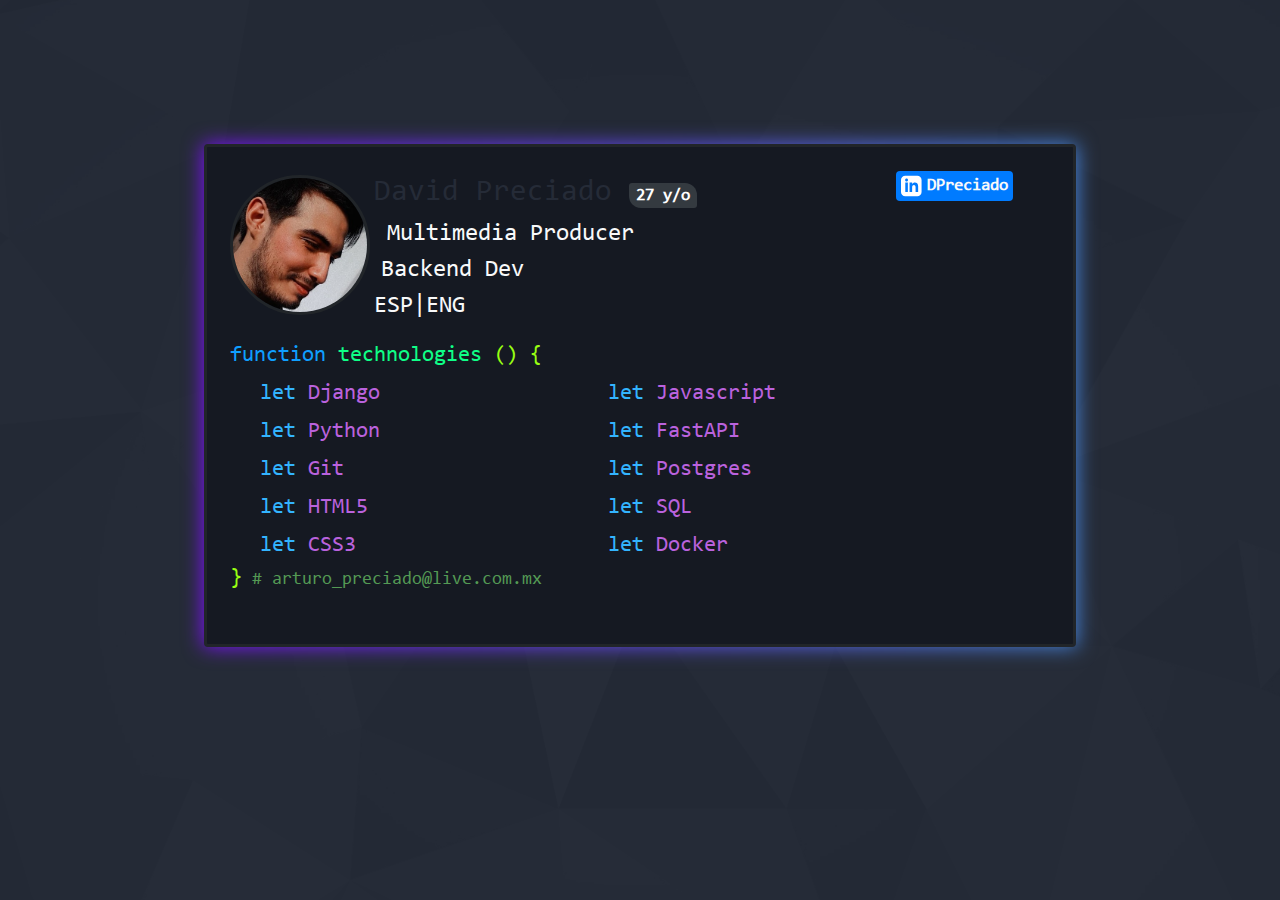
<file: index.html>
<!DOCTYPE html>
<html lang="en">

<head>
  <meta charset="UTF-8">
  <meta name="viewport" content="width=device-width, initial-scale=1.0">
  <title>David</title>
  <link rel="stylesheet" href="scss/style.css">
  <!-- bootstrap -->
  <link rel="stylesheet" href="https://cdn.jsdelivr.net/npm/bootstrap@4.3.1/dist/css/bootstrap.min.css"
    integrity="sha384-ggOyR0iXCbMQv3Xipma34MD+dH/1fQ784/j6cY/iJTQUOhcWr7x9JvoRxT2MZw1T" crossorigin="anonymous">
</head>

<body>
  <div id="background" class="container mt-4">
    <div class="row mt-lg-5">
      <div class="col-12 mt-lg-5">
        <div class="mx-lg-auto mx-md-auto mx-sm-auto mt-lg-5 col" id="card-container">
          <div class="mx-lg-auto mx-md-auto mx-sm-auto mt-lg-5 rounded" id="card">
            <div class="container ml-2 mt-lg-4 mt-sm-4">
              <!-- template pc -->
              <div id="template-container-pc" class="row">
                <div id="include-img" class="col-xl-2 col-lg-3 col-md-3 col-sm-12 mt-xl-1 mt-3">
                  <img id="parallax-img" class="rounded-circle" src="../assets/imgs/yo.jpg" alt="">
                </div>
                <div class="col-xl-7 col-lg-8 col-md-7 ml-xl-0 ml-lg-0">
                  <div class="text-monospace name-font" id="titulo">David Preciado <span id="edad" class="badge badge-dark"></span></div>
                  <div class="text-monospace text-light m-l2 info-font">Multimedia Producer</div>
                  <div class="text-monospace text-light m-l1 info-font">Backend Dev</div>
                  <div class="text-monospace text-light info-font">ESP|ENG</div>
                </div>
                <div class="col-xl-2 col-lg-5 col-md-12 ml-xl-3 mt-lg-4 mt-xl-0">
                  <div id="linkbadge-container" class="badge badge-primary">
                    <a class="text-monospace text-light git-font ml-1" style="padding: 3px;display: inline-block;margin-left: -2px !important; margin: -3px;" id="linkbadge-user" href="https://www.linkedin.com/in/-DPreciado-/" target="_blank">
                      <span style="display: inline-block; width: 23px;">
                        <svg xmlns="http://www.w3.org/2000/svg" width="24" height="24" viewBox="0 0 28 24">
                          <path d="M19 0h-14c-2.761 0-5 2.239-5 5v14c0 2.761 2.239 5 5 5h14c2.762 0 5-2.239 5-5v-14c0-2.761-2.238-5-5-5zm-11 19h-3v-11h3v11zm-1.5-12.268c-.966 0-1.75-.79-1.75-1.764s.784-1.764 1.75-1.764 1.75.79 1.75 1.764-.783 1.764-1.75 1.764zm13.5 12.268h-3v-5.604c0-3.368-4-3.113-4 0v5.604h-3v-11h3v1.765c1.396-2.586 7-2.777 7 2.476v6.759z"></path>
                        </svg>
                      </span>
                      <span style="margin-left: -6px;">
                        DPreciado
                      </span>
                    </a>
                  </div>
                </div>
              </div>
              <!-- template mobil -->
              <div id="template-container-mobile" class="row" style="display: none;">
                <div id="include-img" class="row col-lg-2 col-md-12 col-sm-12 mt-lg-1 mt-sm-0 mt-3">
                  <div class="col-3">
                    <img id="parallax-img" class="rounded-circle" src="../assets/imgs/yo.jpg" alt="">
                  </div>
                  <div class="col-8 ml-3 d-flex align-items-center">
                    <div class="text-monospace name-font" id="titulo">David Preciado <span id="edad-mobile" class="badge badge-dark"></span></div>
                  </div>
                </div>
                <div class="col-lg-6 col-md-12 mt-3">
                  <div class="text-monospace text-light m-l2 info-font">Multimedia Producer</div>
                  <div class="text-monospace text-light m-l1 info-font">Backend Dev</div>
                  <div class="text-monospace text-light info-font">ESP|ENG</div>
                </div>
                <div class="col-lg-3 col-md-6 col-6">
                  <div id="linkbadge-container" class="badge badge-primary">
                    <a class="text-monospace text-light git-font ml-1" style="padding: 3px;display: inline-block;margin-left: -2px !important; margin: -3px;" id="linkbadge-user" href="https://www.linkedin.com/in/-DPreciado-/" target="_blank">
                      <span style="display: inline-block; width: 23px;">
                        <svg xmlns="http://www.w3.org/2000/svg" width="24" height="24" viewBox="0 0 28 24">
                          <path d="M19 0h-14c-2.761 0-5 2.239-5 5v14c0 2.761 2.239 5 5 5h14c2.762 0 5-2.239 5-5v-14c0-2.761-2.238-5-5-5zm-11 19h-3v-11h3v11zm-1.5-12.268c-.966 0-1.75-.79-1.75-1.764s.784-1.764 1.75-1.764 1.75.79 1.75 1.764-.783 1.764-1.75 1.764zm13.5 12.268h-3v-5.604c0-3.368-4-3.113-4 0v5.604h-3v-11h3v1.765c1.396-2.586 7-2.777 7 2.476v6.759z"></path>
                        </svg>
                      </span>
                      <span style="margin-left: -6px;">
                        DPreciado
                      </span>
                    </a>
                  </div>
                </div>
              </div>
              <div class="row mt-lg-3 mt-sm-3 mt-2">
                <div class="col-12 row">
                  <div class="col-12">
                    <div class=" function-font">function <span>technologies <span>() {</span></span></div>
                  </div>
                  <div class="col-lg-5 col-md-6">
                    <div class="list-custom function-font-content">let <span>Django</span></div>
                    <div class="list-custom function-font-content">let <span>Python</span></div>
                    <div class="list-custom function-font-content">let <span>Git</span></div>
                    <div class="list-custom function-font-content">let <span>HTML5</span></div>
                    <div class="list-custom function-font-content">let <span>CSS3</span></div>
                  </div>
                  <div class="col-lg-5 col-md-6">
                    <div class="list-custom function-font-content">let <span>Javascript</span></div>
                    <div class="list-custom function-font-content">let <span>FastAPI</span></div>
                    <div class="list-custom function-font-content">let <span>Postgres</span></div>
                    <div class="list-custom function-font-content">let <span>SQL</span></div>
                    <div class="list-custom function-font-content">let <span>Docker</span></div>
                  </div>
                  <div class="col-12">
                    <div class="function-font-end">}<span class="comment-block-font"> # arturo_preciado@live.com.mx</span></div>
                  </div>
                </div>
              </div>
            </div>
          </div>
        </div>
      </div>
    </div>
  </div>

  <script src="scripts/script.js"></script>
  <!-- bootstrap -->
  <script src="https://code.jquery.com/jquery-3.3.1.slim.min.js"
    integrity="sha384-q8i/X+965DzO0rT7abK41JStQIAqVgRVzpbzo5smXKp4YfRvH+8abtTE1Pi6jizo"
    crossorigin="anonymous"></script>
  <script src="https://cdn.jsdelivr.net/npm/popper.js@1.14.7/dist/umd/popper.min.js"
    integrity="sha384-UO2eT0CpHqdSJQ6hJty5KVphtPhzWj9WO1clHTMGa3JDZwrnQq4sF86dIHNDz0W1"
    crossorigin="anonymous"></script>
  <script src="https://cdn.jsdelivr.net/npm/bootstrap@4.3.1/dist/js/bootstrap.min.js"
    integrity="sha384-JjSmVgyd0p3pXB1rRibZUAYoIIy6OrQ6VrjIEaFf/nJGzIxFDsf4x0xIM+B07jRM"
    crossorigin="anonymous"></script>
</body>

</html>
</file>
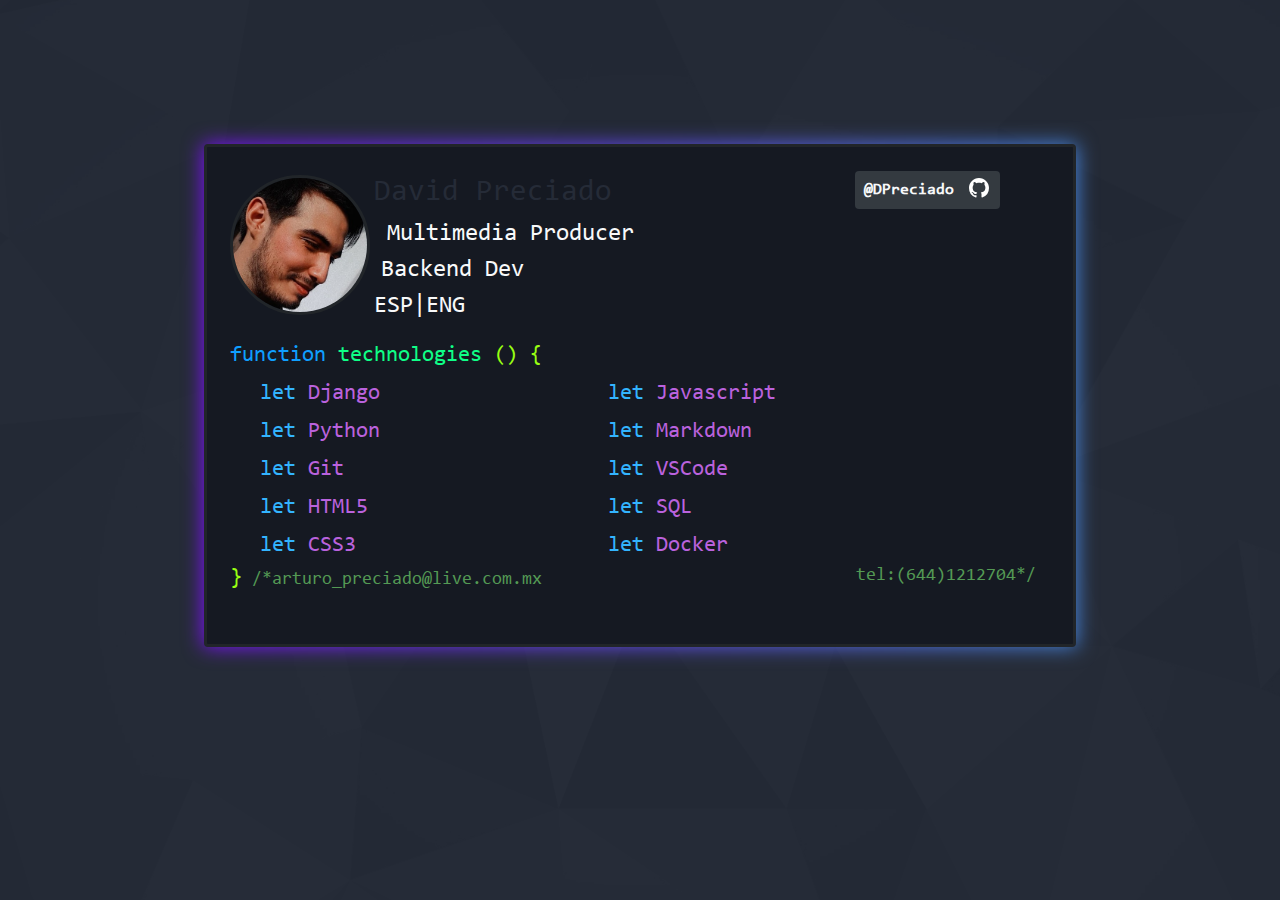
<file: templates/index.html>
<!DOCTYPE html>
<html lang="en">

<head>
  <meta charset="UTF-8">
  <meta name="viewport" content="width=device-width, initial-scale=1.0">
  <title>David</title>
  <link rel="stylesheet" href="../scss/style.css">
  <!-- bootstrap -->
  <link rel="stylesheet" href="https://cdn.jsdelivr.net/npm/bootstrap@4.3.1/dist/css/bootstrap.min.css"
    integrity="sha384-ggOyR0iXCbMQv3Xipma34MD+dH/1fQ784/j6cY/iJTQUOhcWr7x9JvoRxT2MZw1T" crossorigin="anonymous">
</head>

<body>
  <div id="background" class="container mt-4">
    <div class="row mt-lg-5">
      <div class="col-12 mt-lg-5">
        <div class="mx-lg-auto mx-md-auto mx-sm-auto mt-lg-5 col" id="card-container">
          <div class="mx-lg-auto mx-md-auto mx-sm-auto mt-lg-5 rounded" id="card">
            <div class="container ml-2 mt-lg-4 mt-sm-4">
              <!-- template pc -->
              <div id="template-container-pc" class="row">
                <div id="include-img" class="col-xl-2 col-lg-3 col-md-3 col-sm-12 mt-xl-1 mt-3">
                  <img id="parallax-img" class="rounded-circle" src="../assets/imgs/yo.jpg" alt="">
                </div>
                <div class="col-xl-6 col-lg-8 col-md-7 ml-xl-0 ml-lg-0">
                  <div class="text-monospace name-font" id="titulo">David Preciado <span id="edad" class="badge badge-dark"></span></div>
                  <div class="text-monospace text-light m-l2 info-font">Multimedia Producer</div>
                  <div class="text-monospace text-light m-l1 info-font">Backend Dev</div>
                  <div class="text-monospace text-light info-font">ESP|ENG</div>
                </div>
                <div class="col-xl-3 col-lg-5 col-md-12 ml-xl-5 mt-lg-4 mt-xl-0">
                  <div id="git-container" class="badge badge-dark">
                    <a class="text-monospace text-light git-font ml-1" id="git-user" href="https://github.com/DPreciado" target="_blank">@DPreciado
                      <span>
                        <svg height="32" aria-hidden="true" viewBox="0 0 16 16" version="1.1" width="32" data-view-component="true" class="pb-2 pt-1">
                          <path d="M8 0c4.42 0 8 3.58 8 8a8.013 8.013 0 0 1-5.45 7.59c-.4.08-.55-.17-.55-.38 0-.27.01-1.13.01-2.2 0-.75-.25-1.23-.54-1.48 1.78-.2 3.65-.88 3.65-3.95 0-.88-.31-1.59-.82-2.15.08-.2.36-1.02-.08-2.12 0 0-.67-.22-2.2.82-.64-.18-1.32-.27-2-.27-.68 0-1.36.09-2 .27-1.53-1.03-2.2-.82-2.2-.82-.44 1.1-.16 1.92-.08 2.12-.51.56-.82 1.28-.82 2.15 0 3.06 1.86 3.75 3.64 3.95-.23.2-.44.55-.51 1.07-.46.21-1.61.55-2.33-.66-.15-.24-.6-.83-1.23-.82-.67.01-.27.38.01.53.34.19.73.9.82 1.13.16.45.68 1.31 2.69.94 0 .67.01 1.3.01 1.49 0 .21-.15.45-.55.38A7.995 7.995 0 0 1 0 8c0-4.42 3.58-8 8-8Z"></path>
                        </svg>
                      </span>
                    </a>
                  </div>
                </div>
              </div>
              <!-- template mobil -->
              <div id="template-container-mobile" class="row" style="display: none;">
                <div id="include-img" class="row col-lg-2 col-md-12 col-sm-12 mt-lg-1 mt-sm-0 mt-3">
                  <div class="col-3">
                    <img id="parallax-img" class="rounded-circle" src="../assets/imgs/yo.jpg" alt="">
                  </div>
                  <div class="col-8 ml-3">
                    <div class="text-monospace name-font" id="titulo">David Preciado <span id="edad-mobile" class="badge badge-dark"></span></div>
                  </div>
                </div>
                <div class="col-lg-6 col-md-12 mt-3">
                  <div class="text-monospace text-light m-l2 info-font">Multimedia Producer</div>
                  <div class="text-monospace text-light m-l1 info-font">Backend Dev</div>
                  <div class="text-monospace text-light info-font">ESP|ENG</div>
                </div>
                <div class="col-lg-3 col-md-6 col-6">
                  <div id="git-container" class="justify-content-end badge badge-dark">
                    <a class="text-monospace text-light git-font" id="git-user" href="https://github.com/DPreciado" target="_blank">@DPreciado
                      <span>
                        <svg height="32" aria-hidden="true" viewBox="0 0 16 16" version="1.1" width="32" data-view-component="true" class="pb-2 pt-1">
                          <path d="M8 0c4.42 0 8 3.58 8 8a8.013 8.013 0 0 1-5.45 7.59c-.4.08-.55-.17-.55-.38 0-.27.01-1.13.01-2.2 0-.75-.25-1.23-.54-1.48 1.78-.2 3.65-.88 3.65-3.95 0-.88-.31-1.59-.82-2.15.08-.2.36-1.02-.08-2.12 0 0-.67-.22-2.2.82-.64-.18-1.32-.27-2-.27-.68 0-1.36.09-2 .27-1.53-1.03-2.2-.82-2.2-.82-.44 1.1-.16 1.92-.08 2.12-.51.56-.82 1.28-.82 2.15 0 3.06 1.86 3.75 3.64 3.95-.23.2-.44.55-.51 1.07-.46.21-1.61.55-2.33-.66-.15-.24-.6-.83-1.23-.82-.67.01-.27.38.01.53.34.19.73.9.82 1.13.16.45.68 1.31 2.69.94 0 .67.01 1.3.01 1.49 0 .21-.15.45-.55.38A7.995 7.995 0 0 1 0 8c0-4.42 3.58-8 8-8Z"></path>
                        </svg>
                      </span>
                    </a>
                  </div>
                </div>
              </div>
              <div class="row mt-lg-3 mt-sm-3 mt-2">
                <div class="col-12 row">
                  <div class="col-12">
                    <div class=" function-font">function <span>technologies <span>() {</span></span></div>
                  </div>
                  <div class="col-lg-5 col-md-6">
                    <div class="list-custom function-font-content list-font">let <span>Django</span></div>
                    <div class="list-custom function-font-content list-font">let <span>Python</span></div>
                    <div class="list-custom function-font-content list-font">let <span>Git</span></div>
                    <div class="list-custom function-font-content list-font">let <span>HTML5</span></div>
                    <div class="list-custom function-font-content list-font">let <span>CSS3</span></div>
                  </div>
                  <div class="col-lg-5 col-md-6">
                    <div class="list-custom function-font-content list-font">let <span>Javascript</span></div>
                    <div class="list-custom function-font-content list-font">let <span>Markdown</span></div>
                    <div class="list-custom function-font-content list-font">let <span>VSCode</span></div>
                    <div class="list-custom function-font-content list-font">let <span>SQL</span></div>
                    <div class="list-custom function-font-content list-font">let <span>Docker</span></div>
                  </div>
                  <div class="col-12">
                    <div class="function-font-end">}<span class="comment-block-font"> /*arturo_preciado@live.com.mx <span id="telefono" class="tel">tel:<span>(644)1212704*/</span></span></span></div>
                  </div>
                </div>
              </div>
            </div>
          </div>
        </div>
      </div>
    </div>
  </div>

  <script src="../scripts/script.js"></script>
  <!-- bootstrap -->
  <script src="https://code.jquery.com/jquery-3.3.1.slim.min.js"
    integrity="sha384-q8i/X+965DzO0rT7abK41JStQIAqVgRVzpbzo5smXKp4YfRvH+8abtTE1Pi6jizo"
    crossorigin="anonymous"></script>
  <script src="https://cdn.jsdelivr.net/npm/popper.js@1.14.7/dist/umd/popper.min.js"
    integrity="sha384-UO2eT0CpHqdSJQ6hJty5KVphtPhzWj9WO1clHTMGa3JDZwrnQq4sF86dIHNDz0W1"
    crossorigin="anonymous"></script>
  <script src="https://cdn.jsdelivr.net/npm/bootstrap@4.3.1/dist/js/bootstrap.min.js"
    integrity="sha384-JjSmVgyd0p3pXB1rRibZUAYoIIy6OrQ6VrjIEaFf/nJGzIxFDsf4x0xIM+B07jRM"
    crossorigin="anonymous"></script>
</body>

</html>
</file>
<file: scss/style.css>
@font-face {
  font-family: "Consolas";
  src: url("../assets/fonts/CONSOLA.TTF") format("truetype");
}
body {
  background-color: #1d212b !important;
  background-image: url("../assets/imgs/background.jpg");
  background-repeat: no-repeat;
  background-position: center;
  background-size: cover;
  background-attachment: fixed;
}

body::before {
  content: "";
  z-index: -2;
  position: fixed;
  top: -100px;
  left: 0;
  width: 100%;
  height: 4300px;
  background-color: rgba(33, 39, 51, 0.978); /* Opacidad del fondo */
  background-attachment: fixed;
}

a {
  text-decoration: none !important;
}

.name-font {
  font-size: 30px;
}

.info-font {
  font-size: 24px;
}

.text-monospace span {
  border-radius: 3px 12px;
  font-size: 17px;
}

.git-font {
  font-size: 16px;
}

.tittle-font {
  font-size: 25px;
}

.email-font {
  margin-top: 5px;
  font-size: 15px;
}

.function-font {
  font-size: 22px;
  color: #0f9fff;
  font-family: "Consolas";
}
.function-font span {
  color: #0fff87;
}
.function-font span span {
  color: #98fe12;
}

.function-font-content {
  margin-top: 5px;
  font-size: 22px;
  color: #33B4FE;
  font-family: "Consolas";
}
.function-font-content span {
  color: #ba62dd;
}

.function-font-end {
  font-size: 22px;
  color: #98fe12;
  font-family: "Consolas";
}

.comment-block-font {
  font-size: 18px;
  color: #549954;
  font-family: "Consolas";
}

.list-custom {
  margin-left: 30px;
}

.m-l1 {
  margin-left: 7px;
}

.m-l2 {
  margin-left: 12.5px;
}

.m-l3 {
  margin-left: 35px;
}

svg path {
  fill: #fff;
}

@keyframes ColorChanger {
  0% {
    color: #7e0fff;
  }
  50% {
    color: #0fffc1;
  }
  100% {
    color: #7e0fff;
  }
}
#card-container {
  height: 100%;
  width: 90%;
  transition: transform 0.1s ease-out;
}
#card-container:after {
  position: absolute;
  content: "";
  top: 0px;
  left: 0px;
  right: 0;
  z-index: -1;
  height: 100%;
  width: 100%;
  margin: 0 auto;
  -moz-filter: blur(10px);
  -ms-filter: blur(10px);
  filter: blur(10px);
  background: linear-gradient(270deg, #0fffc1, #7e0fff);
  background-size: 200% 200%;
  animation: animateGlow 10s ease infinite;
}
@keyframes animateGlow {
  0% {
    background-position: 0% 50%;
  }
  50% {
    background-position: 100% 50%;
  }
  100% {
    background-position: 0% 50%;
  }
}
#card-container #card #include-img {
  transition: transform 0.2s ease-out;
}
#card-container #card > * {
  pointer-events: none;
}
#card-container #card #linkbadge-user {
  pointer-events: auto;
}
#linkbadge-user:hover,
#linkbadge-user:active,
#linkbadge-user:focus {
  color: #f8f9fa !important;
}
#card-container #card {
  height: 100%;
  width: 90%;
  background-color: #151922;
  background-size: cover;
  border-style: solid;
}
#card-container #card #titulo {
  color: #252B37;
  animation: ColorChanger 10s ease infinite !important;
}

.rounded-circle {
  width: 140px;
  height: 140px;
  border-style: solid;
  animation: ColorChanger 10s ease infinite !important;
}

@media (max-width: 2000px) {
  #card-container:after {
    position: absolute;
    content: "";
    top: 0px;
    left: 0px;
    right: 0;
    z-index: -1;
    height: 100%;
    width: 87.4%;
    margin: 0 auto;
    -moz-filter: blur(10px);
    -ms-filter: blur(10px);
    filter: blur(10px);
    background: linear-gradient(270deg, #0fffc1, #7e0fff);
    background-size: 200% 200%;
    animation: animateGlow 10s ease infinite;
  }
  @keyframes animateGlow {
    0% {
      background-position: 0% 50%;
    }
    50% {
      background-position: 100% 50%;
    }
    100% {
      background-position: 0% 50%;
    }
  }
}
@media (max-width: 991px) {
  #card-container #card {
    margin-left: -2.5%;
    width: 100%;
  }
  #card-container {
    margin-left: -2.8%;
    width: 100%;
  }
  #card-container:after {
    position: absolute;
    content: "";
    top: 0px;
    left: 0px;
    right: 0;
    z-index: -1;
    height: 100%;
    width: 95%;
    margin: 0 auto;
    -moz-filter: blur(10px);
    -ms-filter: blur(10px);
    filter: blur(10px);
    background: linear-gradient(270deg, #0fffc1, #7e0fff);
    background-size: 200% 200%;
    animation: animateGlow 10s ease infinite;
  }
  @keyframes animateGlow {
    0% {
      background-position: 0% 50%;
    }
    50% {
      background-position: 100% 50%;
    }
    100% {
      background-position: 0% 50%;
    }
  }
  #telefono {
    float: right;
  }
  #linkbadge-user {
    float: none;
    margin-left: 10px;
  }
  #linkbadge-container {
    margin-top: 2vw;
  }
  .m-l1 {
    margin-left: 0px;
  }
  .m-l2 {
    margin-left: 0px;
  }
  .rounded-circle {
    width: 80px;
    height: 80px;
  }
  .name-font {
    font-size: 33px;
  }
}
@media (max-width: 585px) {
  #card-container #card {
    margin-left: -2.5%;
    height: 100%;
    width: 110%;
  }
  #card-container {
    margin-left: -2.5%;
    height: 100%;
    width: 110%;
  }
  #card-container:after {
    position: absolute;
    content: "";
    top: 0px;
    left: 0px;
    right: 0;
    z-index: -1;
    height: 100%;
    width: 105%;
    margin: 0 auto;
    -moz-filter: blur(10px);
    -ms-filter: blur(10px);
    filter: blur(10px);
    background: linear-gradient(270deg, #0fffc1, #7e0fff);
    background-size: 200% 200%;
    animation: animateGlow 10s ease infinite;
  }
  @keyframes animateGlow {
    0% {
      background-position: 0% 50%;
    }
    50% {
      background-position: 100% 50%;
    }
    100% {
      background-position: 0% 50%;
    }
  }
  #telefono {
    float: none;
  }
  #linkbadge-user {
    float: none;
    margin-left: 10px;
  }
  #linkbadge-container {
    margin-top: 2vw;
  }
  .m-l1 {
    margin-left: 0px;
  }
  .m-l2 {
    margin-left: 0px;
  }
  .rounded-circle {
    width: 80px;
    height: 80px;
  }
  .name-font {
    font-size: 23px;
  }
  .name-font {
    font-size: 22px;
  }
  .text-monospace span {
    font-size: 16px;
  }
  .info-font {
    font-size: 20px;
  }
}
.tel {
  float: right;
}/*# sourceMappingURL=style.css.map */
</file>
